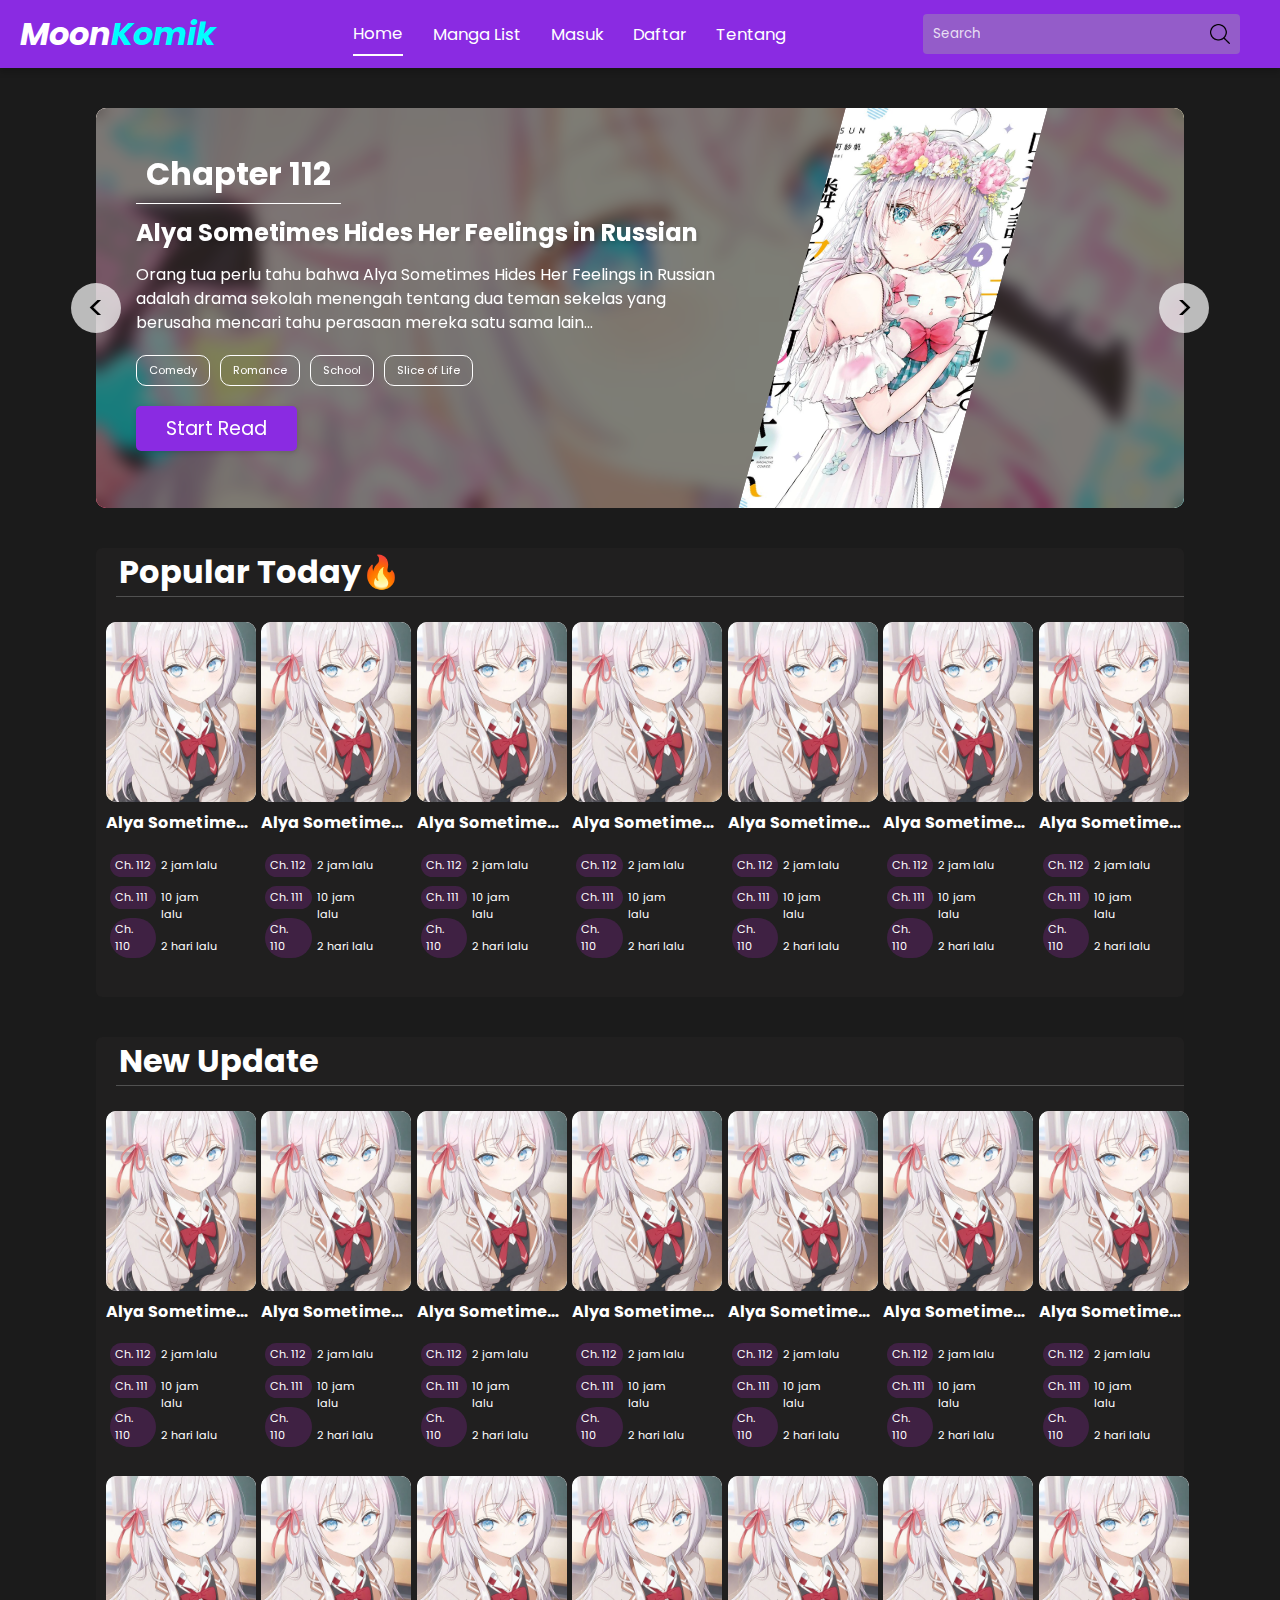
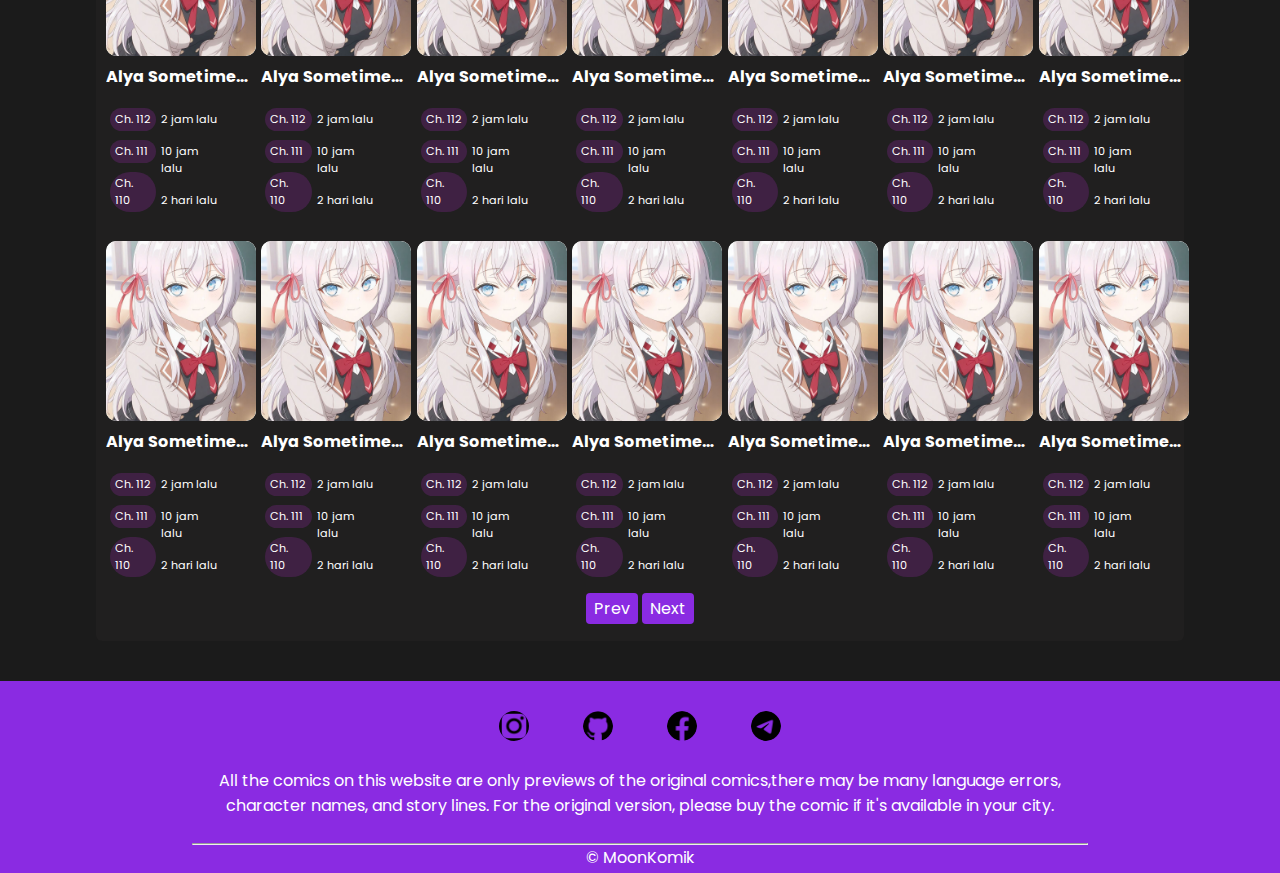
<file: Home/index.html>
<!DOCTYPE html>
<html lang="en">
<head>
    <meta charset="UTF-8">
    <meta name="viewport" content="width=device-width, initial-scale=1.0">
    <title>MoonKomik</title>
    <link rel="stylesheet" href="style.css">
    <link rel="preconnect" href="https://fonts.googleapis.com">
    <link rel="preconnect" href="https://fonts.gstatic.com" crossorigin>
    <link href="https://fonts.googleapis.com/css2?family=Permanent+Marker&family=Poetsen+One&family=Poppins:ital,wght@0,100;0,200;0,300;0,400;0,500;0,600;0,700;0,800;0,900;1,100;1,200;1,300;1,400;1,500;1,600;1,700;1,800;1,900&display=swap" rel="stylesheet">
</head>
<body>
    <header>
        <a href="#"><i><h1 class="judul">Moon<span>Komik</span></h1></i></a>
        <div class="nav">
            <a href="#" class="home"><p>Home</p></a>
            <a href="/Manga-List/manga-list.html"><p>Manga List</p></a>
            <a href="/Login/login.html"><p>Masuk</p></a>
            <a href="/Register/register.html"><p>Daftar</p></a>
            <a href="/Tentang/tentang.html"><p>Tentang</p></a>
        </div>
        <div class="cari">
            <input type="text" placeholder="Search">
            <a href="#"><img src="../assets/search.png" alt="Search"></a>
        </div>
    </header>

    <div class="slider">
        <button id="prev-btn" class="btn-slide"><</button>

        <div class="slider-items">

            <!-- I T E M S -->
            <div class="update-container" style="background-image: url('../assets/bg3.jpeg');">
                <div class="filter">
            <div class="left-up">
                <p class="chapter">Chapter 112</p>
                <h1>Alya Sometimes Hides Her Feelings in Russian</h1>
                <div class="keterangan">
                    <p>Orang tua perlu tahu bahwa Alya Sometimes Hides Her Feelings in Russian adalah drama sekolah menengah tentang dua teman sekelas yang berusaha mencari tahu perasaan mereka satu sama lain...</p>
                </div>
                <div class="genres">
                    <p>Comedy</p>
                    <p>Romance</p>
                    <p>School</p>
                    <p>Slice of Life</p>
                </div>
                <div class="reading-now">
                    <a href="#">Start Read</a>
                </div>
            </div>
            <div class="right-up">
                <img src="../assets/alya-cover.jpeg" alt="Alya Cover" class="cov1">
                <img src="../assets/alya-cover3.jpeg" alt="Alya Cover" class="cov2">
            </div>
        </div>
    </div>
    <!-- E N D   I T E M S -->


            <!-- I T E M S -->
            <div class="update-container" style="background-image: url('../assets/bg3.jpeg');">
                <div class="filter">
            <div class="left-up">
                <p class="chapter">Chapter 112</p>
                <h1>Alya Sometimes Hides Her Feelings in Russian</h1>
                <div class="keterangan">
                    <p>Orang tua perlu tahu bahwa Alya Sometimes Hides Her Feelings in Russian adalah drama sekolah menengah tentang dua teman sekelas yang berusaha mencari tahu perasaan mereka satu sama lain...</p>
                </div>
                <div class="genres">
                    <p>Comedy</p>
                    <p>Romance</p>
                    <p>School</p>
                    <p>Slice of Life</p>
                </div>
                <div class="reading-now">
                    <a href="#">Start Read</a>
                </div>
            </div>
            <div class="right-up">
                <img src="../assets/alya-cover.jpeg" alt="Alya Cover" class="cov1">
                <img src="../assets/alya-cover3.jpeg" alt="Alya Cover" class="cov2">
            </div>
        </div>
    </div>
    <!-- E N D   I T E M S -->


            <!-- I T E M S -->
            <div class="update-container" style="background-image: url('../assets/bg3.jpeg');">
                <div class="filter">
            <div class="left-up">
                <p class="chapter">Chapter 112</p>
                <h1>Alya Sometimes Hides Her Feelings in Russian</h1>
                <div class="keterangan">
                    <p>Orang tua perlu tahu bahwa Alya Sometimes Hides Her Feelings in Russian adalah drama sekolah menengah tentang dua teman sekelas yang berusaha mencari tahu perasaan mereka satu sama lain...</p>
                </div>
                <div class="genres">
                    <p>Comedy</p>
                    <p>Romance</p>
                    <p>School</p>
                    <p>Slice of Life</p>
                </div>
                <div class="reading-now">
                    <a href="#">Start Read</a>
                </div>
            </div>
            <div class="right-up">
                <img src="../assets/alya-cover.jpeg" alt="Alya Cover" class="cov1">
                <img src="../assets/alya-cover3.jpeg" alt="Alya Cover" class="cov2">
            </div>
        </div>
    </div>
    <!-- E N D   I T E M S -->
</div>

    <button id="next-btn" class="btn-slide">></button>
</div>






        <!-- M A I N   I T E M S -->

<div class="container-popular">
    <div class="header-popular">
        <h1>Popular Today🔥</h1>
    </div>
    <div class="items-popular">

        <!-- C A R D -->
        <div class="card">
            <div class="logo-komik">
                <img src="../assets/alya-cover2.jpeg" alt="Sampul Komik One Piece">
            </div>
            <div class="deskripsi-komik">
                <h3>Alya Sometimes Hides her Feelings in Russian</h3>
                <div class="chap">
                    <ul class="chapter-list">
                        <li><a href="#">Ch. 112</a></li>
                        <li><a href="#">Ch. 111</a></li>
                        <li><a href="#">Ch. 110</a></li>
                    </ul>
                    <ul class="release-time">
                        <li>2 jam lalu</li>
                        <li>10 jam lalu</li>
                        <li>2 hari lalu</li>
                    </ul>
                </div>
            </div>
        </div>
        <!-- E N D   C A R D  -->
         

        <!-- C A R D -->
        <div class="card">
            <div class="logo-komik">
                <img src="../assets/alya-cover2.jpeg" alt="Sampul Komik One Piece">
            </div>
            <div class="deskripsi-komik">
                <h3>Alya Sometimes Hides her Feelings in Russian</h3>
                <div class="chap">
                    <ul class="chapter-list">
                        <li><a href="#">Ch. 112</a></li>
                        <li><a href="#">Ch. 111</a></li>
                        <li><a href="#">Ch. 110</a></li>
                    </ul>
                    <ul class="release-time">
                        <li>2 jam lalu</li>
                        <li>10 jam lalu</li>
                        <li>2 hari lalu</li>
                    </ul>
                </div>
            </div>
        </div>
        <!-- E N D   C A R D  -->
         

        <!-- C A R D -->
        <div class="card">
            <div class="logo-komik">
                <img src="../assets/alya-cover2.jpeg" alt="Sampul Komik One Piece">
            </div>
            <div class="deskripsi-komik">
                <h3>Alya Sometimes Hides her Feelings in Russian</h3>
                <div class="chap">
                    <ul class="chapter-list">
                        <li><a href="#">Ch. 112</a></li>
                        <li><a href="#">Ch. 111</a></li>
                        <li><a href="#">Ch. 110</a></li>
                    </ul>
                    <ul class="release-time">
                        <li>2 jam lalu</li>
                        <li>10 jam lalu</li>
                        <li>2 hari lalu</li>
                    </ul>
                </div>
            </div>
        </div>
        <!-- E N D   C A R D  -->
         

        <!-- C A R D -->
        <div class="card">
            <div class="logo-komik">
                <img src="../assets/alya-cover2.jpeg" alt="Sampul Komik One Piece">
            </div>
            <div class="deskripsi-komik">
                <h3>Alya Sometimes Hides her Feelings in Russian</h3>
                <div class="chap">
                    <ul class="chapter-list">
                        <li><a href="#">Ch. 112</a></li>
                        <li><a href="#">Ch. 111</a></li>
                        <li><a href="#">Ch. 110</a></li>
                    </ul>
                    <ul class="release-time">
                        <li>2 jam lalu</li>
                        <li>10 jam lalu</li>
                        <li>2 hari lalu</li>
                    </ul>
                </div>
            </div>
        </div>
        <!-- E N D   C A R D  -->
         

        <!-- C A R D -->
        <div class="card">
            <div class="logo-komik">
                <img src="../assets/alya-cover2.jpeg" alt="Sampul Komik One Piece">
            </div>
            <div class="deskripsi-komik">
                <h3>Alya Sometimes Hides her Feelings in Russian</h3>
                <div class="chap">
                    <ul class="chapter-list">
                        <li><a href="#">Ch. 112</a></li>
                        <li><a href="#">Ch. 111</a></li>
                        <li><a href="#">Ch. 110</a></li>
                    </ul>
                    <ul class="release-time">
                        <li>2 jam lalu</li>
                        <li>10 jam lalu</li>
                        <li>2 hari lalu</li>
                    </ul>
                </div>
            </div>
        </div>
        <!-- E N D   C A R D  -->
         

        <!-- C A R D -->
        <div class="card">
            <div class="logo-komik">
                <img src="../assets/alya-cover2.jpeg" alt="Sampul Komik One Piece">
            </div>
            <div class="deskripsi-komik">
                <h3>Alya Sometimes Hides her Feelings in Russian</h3>
                <div class="chap">
                    <ul class="chapter-list">
                        <li><a href="#">Ch. 112</a></li>
                        <li><a href="#">Ch. 111</a></li>
                        <li><a href="#">Ch. 110</a></li>
                    </ul>
                    <ul class="release-time">
                        <li>2 jam lalu</li>
                        <li>10 jam lalu</li>
                        <li>2 hari lalu</li>
                    </ul>
                </div>
            </div>
        </div>
        <!-- E N D   C A R D  -->
         

        <!-- C A R D -->
        <div class="card">
            <div class="logo-komik">
                <img src="../assets/alya-cover2.jpeg" alt="Sampul Komik One Piece">
            </div>
            <div class="deskripsi-komik">
                <h3>Alya Sometimes Hides her Feelings in Russian</h3>
                <div class="chap">
                    <ul class="chapter-list">
                        <li><a href="#">Ch. 112</a></li>
                        <li><a href="#">Ch. 111</a></li>
                        <li><a href="#">Ch. 110</a></li>
                    </ul>
                    <ul class="release-time">
                        <li>2 jam lalu</li>
                        <li>10 jam lalu</li>
                        <li>2 hari lalu</li>
                    </ul>
                </div>
            </div>
        </div>
        <!-- E N D   C A R D  -->
         
   </div>
</div>



        <!-- M A I N   I T E M S  -->
<div class="container-popular">
    <div class="header-popular">
        <h1>New Update</h1>
    </div>
    <div class="items-popular">

        <!-- C A R D -->
        <div class="card">
            <div class="logo-komik">
                <img src="../assets/alya-cover2.jpeg" alt="Sampul Komik One Piece">
            </div>
            <div class="deskripsi-komik">
                <h3>Alya Sometimes Hides her Feelings in Russian</h3>
                <div class="chap">
                    <ul class="chapter-list">
                        <li><a href="#">Ch. 112</a></li>
                        <li><a href="#">Ch. 111</a></li>
                        <li><a href="#">Ch. 110</a></li>
                    </ul>
                    <ul class="release-time">
                        <li>2 jam lalu</li>
                        <li>10 jam lalu</li>
                        <li>2 hari lalu</li>
                    </ul>
                </div>
            </div>
        </div>
        <!-- E N D   C A R D  -->
         

        <!-- C A R D -->
        <div class="card">
            <div class="logo-komik">
                <img src="../assets/alya-cover2.jpeg" alt="Sampul Komik One Piece">
            </div>
            <div class="deskripsi-komik">
                <h3>Alya Sometimes Hides her Feelings in Russian</h3>
                <div class="chap">
                    <ul class="chapter-list">
                        <li><a href="#">Ch. 112</a></li>
                        <li><a href="#">Ch. 111</a></li>
                        <li><a href="#">Ch. 110</a></li>
                    </ul>
                    <ul class="release-time">
                        <li>2 jam lalu</li>
                        <li>10 jam lalu</li>
                        <li>2 hari lalu</li>
                    </ul>
                </div>
            </div>
        </div>
        <!-- E N D   C A R D  -->
         

        <!-- C A R D -->
        <div class="card">
            <div class="logo-komik">
                <img src="../assets/alya-cover2.jpeg" alt="Sampul Komik One Piece">
            </div>
            <div class="deskripsi-komik">
                <h3>Alya Sometimes Hides her Feelings in Russian</h3>
                <div class="chap">
                    <ul class="chapter-list">
                        <li><a href="#">Ch. 112</a></li>
                        <li><a href="#">Ch. 111</a></li>
                        <li><a href="#">Ch. 110</a></li>
                    </ul>
                    <ul class="release-time">
                        <li>2 jam lalu</li>
                        <li>10 jam lalu</li>
                        <li>2 hari lalu</li>
                    </ul>
                </div>
            </div>
        </div>
        <!-- E N D   C A R D  -->
         

        <!-- C A R D -->
        <div class="card">
            <div class="logo-komik">
                <img src="../assets/alya-cover2.jpeg" alt="Sampul Komik One Piece">
            </div>
            <div class="deskripsi-komik">
                <h3>Alya Sometimes Hides her Feelings in Russian</h3>
                <div class="chap">
                    <ul class="chapter-list">
                        <li><a href="#">Ch. 112</a></li>
                        <li><a href="#">Ch. 111</a></li>
                        <li><a href="#">Ch. 110</a></li>
                    </ul>
                    <ul class="release-time">
                        <li>2 jam lalu</li>
                        <li>10 jam lalu</li>
                        <li>2 hari lalu</li>
                    </ul>
                </div>
            </div>
        </div>
        <!-- E N D   C A R D  -->
         

        <!-- C A R D -->
        <div class="card">
            <div class="logo-komik">
                <img src="../assets/alya-cover2.jpeg" alt="Sampul Komik One Piece">
            </div>
            <div class="deskripsi-komik">
                <h3>Alya Sometimes Hides her Feelings in Russian</h3>
                <div class="chap">
                    <ul class="chapter-list">
                        <li><a href="#">Ch. 112</a></li>
                        <li><a href="#">Ch. 111</a></li>
                        <li><a href="#">Ch. 110</a></li>
                    </ul>
                    <ul class="release-time">
                        <li>2 jam lalu</li>
                        <li>10 jam lalu</li>
                        <li>2 hari lalu</li>
                    </ul>
                </div>
            </div>
        </div>
        <!-- E N D   C A R D  -->
         

        <!-- C A R D -->
        <div class="card">
            <div class="logo-komik">
                <img src="../assets/alya-cover2.jpeg" alt="Sampul Komik One Piece">
            </div>
            <div class="deskripsi-komik">
                <h3>Alya Sometimes Hides her Feelings in Russian</h3>
                <div class="chap">
                    <ul class="chapter-list">
                        <li><a href="#">Ch. 112</a></li>
                        <li><a href="#">Ch. 111</a></li>
                        <li><a href="#">Ch. 110</a></li>
                    </ul>
                    <ul class="release-time">
                        <li>2 jam lalu</li>
                        <li>10 jam lalu</li>
                        <li>2 hari lalu</li>
                    </ul>
                </div>
            </div>
        </div>
        <!-- E N D   C A R D  -->
         

        <!-- C A R D -->
        <div class="card">
            <div class="logo-komik">
                <img src="../assets/alya-cover2.jpeg" alt="Sampul Komik One Piece">
            </div>
            <div class="deskripsi-komik">
                <h3>Alya Sometimes Hides her Feelings in Russian</h3>
                <div class="chap">
                    <ul class="chapter-list">
                        <li><a href="#">Ch. 112</a></li>
                        <li><a href="#">Ch. 111</a></li>
                        <li><a href="#">Ch. 110</a></li>
                    </ul>
                    <ul class="release-time">
                        <li>2 jam lalu</li>
                        <li>10 jam lalu</li>
                        <li>2 hari lalu</li>
                    </ul>
                </div>
            </div>
        </div>
        <!-- E N D   C A R D  -->
         

        <!-- C A R D -->
        <div class="card">
            <div class="logo-komik">
                <img src="../assets/alya-cover2.jpeg" alt="Sampul Komik One Piece">
            </div>
            <div class="deskripsi-komik">
                <h3>Alya Sometimes Hides her Feelings in Russian</h3>
                <div class="chap">
                    <ul class="chapter-list">
                        <li><a href="#">Ch. 112</a></li>
                        <li><a href="#">Ch. 111</a></li>
                        <li><a href="#">Ch. 110</a></li>
                    </ul>
                    <ul class="release-time">
                        <li>2 jam lalu</li>
                        <li>10 jam lalu</li>
                        <li>2 hari lalu</li>
                    </ul>
                </div>
            </div>
        </div>
        <!-- E N D   C A R D  -->
         

        <!-- C A R D -->
        <div class="card">
            <div class="logo-komik">
                <img src="../assets/alya-cover2.jpeg" alt="Sampul Komik One Piece">
            </div>
            <div class="deskripsi-komik">
                <h3>Alya Sometimes Hides her Feelings in Russian</h3>
                <div class="chap">
                    <ul class="chapter-list">
                        <li><a href="#">Ch. 112</a></li>
                        <li><a href="#">Ch. 111</a></li>
                        <li><a href="#">Ch. 110</a></li>
                    </ul>
                    <ul class="release-time">
                        <li>2 jam lalu</li>
                        <li>10 jam lalu</li>
                        <li>2 hari lalu</li>
                    </ul>
                </div>
            </div>
        </div>
        <!-- E N D   C A R D  -->
         

        <!-- C A R D -->
        <div class="card">
            <div class="logo-komik">
                <img src="../assets/alya-cover2.jpeg" alt="Sampul Komik One Piece">
            </div>
            <div class="deskripsi-komik">
                <h3>Alya Sometimes Hides her Feelings in Russian</h3>
                <div class="chap">
                    <ul class="chapter-list">
                        <li><a href="#">Ch. 112</a></li>
                        <li><a href="#">Ch. 111</a></li>
                        <li><a href="#">Ch. 110</a></li>
                    </ul>
                    <ul class="release-time">
                        <li>2 jam lalu</li>
                        <li>10 jam lalu</li>
                        <li>2 hari lalu</li>
                    </ul>
                </div>
            </div>
        </div>
        <!-- E N D   C A R D  -->
         

        <!-- C A R D -->
        <div class="card">
            <div class="logo-komik">
                <img src="../assets/alya-cover2.jpeg" alt="Sampul Komik One Piece">
            </div>
            <div class="deskripsi-komik">
                <h3>Alya Sometimes Hides her Feelings in Russian</h3>
                <div class="chap">
                    <ul class="chapter-list">
                        <li><a href="#">Ch. 112</a></li>
                        <li><a href="#">Ch. 111</a></li>
                        <li><a href="#">Ch. 110</a></li>
                    </ul>
                    <ul class="release-time">
                        <li>2 jam lalu</li>
                        <li>10 jam lalu</li>
                        <li>2 hari lalu</li>
                    </ul>
                </div>
            </div>
        </div>
        <!-- E N D   C A R D  -->
         

        <!-- C A R D -->
        <div class="card">
            <div class="logo-komik">
                <img src="../assets/alya-cover2.jpeg" alt="Sampul Komik One Piece">
            </div>
            <div class="deskripsi-komik">
                <h3>Alya Sometimes Hides her Feelings in Russian</h3>
                <div class="chap">
                    <ul class="chapter-list">
                        <li><a href="#">Ch. 112</a></li>
                        <li><a href="#">Ch. 111</a></li>
                        <li><a href="#">Ch. 110</a></li>
                    </ul>
                    <ul class="release-time">
                        <li>2 jam lalu</li>
                        <li>10 jam lalu</li>
                        <li>2 hari lalu</li>
                    </ul>
                </div>
            </div>
        </div>
        <!-- E N D   C A R D  -->
         

        <!-- C A R D -->
        <div class="card">
            <div class="logo-komik">
                <img src="../assets/alya-cover2.jpeg" alt="Sampul Komik One Piece">
            </div>
            <div class="deskripsi-komik">
                <h3>Alya Sometimes Hides her Feelings in Russian</h3>
                <div class="chap">
                    <ul class="chapter-list">
                        <li><a href="#">Ch. 112</a></li>
                        <li><a href="#">Ch. 111</a></li>
                        <li><a href="#">Ch. 110</a></li>
                    </ul>
                    <ul class="release-time">
                        <li>2 jam lalu</li>
                        <li>10 jam lalu</li>
                        <li>2 hari lalu</li>
                    </ul>
                </div>
            </div>
        </div>
        <!-- E N D   C A R D  -->
         

        <!-- C A R D -->
        <div class="card">
            <div class="logo-komik">
                <img src="../assets/alya-cover2.jpeg" alt="Sampul Komik One Piece">
            </div>
            <div class="deskripsi-komik">
                <h3>Alya Sometimes Hides her Feelings in Russian</h3>
                <div class="chap">
                    <ul class="chapter-list">
                        <li><a href="#">Ch. 112</a></li>
                        <li><a href="#">Ch. 111</a></li>
                        <li><a href="#">Ch. 110</a></li>
                    </ul>
                    <ul class="release-time">
                        <li>2 jam lalu</li>
                        <li>10 jam lalu</li>
                        <li>2 hari lalu</li>
                    </ul>
                </div>
            </div>
        </div>
        <!-- E N D   C A R D  -->
         

        <!-- C A R D -->
        <div class="card">
            <div class="logo-komik">
                <img src="../assets/alya-cover2.jpeg" alt="Sampul Komik One Piece">
            </div>
            <div class="deskripsi-komik">
                <h3>Alya Sometimes Hides her Feelings in Russian</h3>
                <div class="chap">
                    <ul class="chapter-list">
                        <li><a href="#">Ch. 112</a></li>
                        <li><a href="#">Ch. 111</a></li>
                        <li><a href="#">Ch. 110</a></li>
                    </ul>
                    <ul class="release-time">
                        <li>2 jam lalu</li>
                        <li>10 jam lalu</li>
                        <li>2 hari lalu</li>
                    </ul>
                </div>
            </div>
        </div>
        <!-- E N D   C A R D  -->
         

        <!-- C A R D -->
        <div class="card">
            <div class="logo-komik">
                <img src="../assets/alya-cover2.jpeg" alt="Sampul Komik One Piece">
            </div>
            <div class="deskripsi-komik">
                <h3>Alya Sometimes Hides her Feelings in Russian</h3>
                <div class="chap">
                    <ul class="chapter-list">
                        <li><a href="#">Ch. 112</a></li>
                        <li><a href="#">Ch. 111</a></li>
                        <li><a href="#">Ch. 110</a></li>
                    </ul>
                    <ul class="release-time">
                        <li>2 jam lalu</li>
                        <li>10 jam lalu</li>
                        <li>2 hari lalu</li>
                    </ul>
                </div>
            </div>
        </div>
        <!-- E N D   C A R D  -->
         

        <!-- C A R D -->
        <div class="card">
            <div class="logo-komik">
                <img src="../assets/alya-cover2.jpeg" alt="Sampul Komik One Piece">
            </div>
            <div class="deskripsi-komik">
                <h3>Alya Sometimes Hides her Feelings in Russian</h3>
                <div class="chap">
                    <ul class="chapter-list">
                        <li><a href="#">Ch. 112</a></li>
                        <li><a href="#">Ch. 111</a></li>
                        <li><a href="#">Ch. 110</a></li>
                    </ul>
                    <ul class="release-time">
                        <li>2 jam lalu</li>
                        <li>10 jam lalu</li>
                        <li>2 hari lalu</li>
                    </ul>
                </div>
            </div>
        </div>
        <!-- E N D   C A R D  -->
         

        <!-- C A R D -->
        <div class="card">
            <div class="logo-komik">
                <img src="../assets/alya-cover2.jpeg" alt="Sampul Komik One Piece">
            </div>
            <div class="deskripsi-komik">
                <h3>Alya Sometimes Hides her Feelings in Russian</h3>
                <div class="chap">
                    <ul class="chapter-list">
                        <li><a href="#">Ch. 112</a></li>
                        <li><a href="#">Ch. 111</a></li>
                        <li><a href="#">Ch. 110</a></li>
                    </ul>
                    <ul class="release-time">
                        <li>2 jam lalu</li>
                        <li>10 jam lalu</li>
                        <li>2 hari lalu</li>
                    </ul>
                </div>
            </div>
        </div>
        <!-- E N D   C A R D  -->
         

        <!-- C A R D -->
        <div class="card">
            <div class="logo-komik">
                <img src="../assets/alya-cover2.jpeg" alt="Sampul Komik One Piece">
            </div>
            <div class="deskripsi-komik">
                <h3>Alya Sometimes Hides her Feelings in Russian</h3>
                <div class="chap">
                    <ul class="chapter-list">
                        <li><a href="#">Ch. 112</a></li>
                        <li><a href="#">Ch. 111</a></li>
                        <li><a href="#">Ch. 110</a></li>
                    </ul>
                    <ul class="release-time">
                        <li>2 jam lalu</li>
                        <li>10 jam lalu</li>
                        <li>2 hari lalu</li>
                    </ul>
                </div>
            </div>
        </div>
        <!-- E N D   C A R D  -->
         

        <!-- C A R D -->
        <div class="card">
            <div class="logo-komik">
                <img src="../assets/alya-cover2.jpeg" alt="Sampul Komik One Piece">
            </div>
            <div class="deskripsi-komik">
                <h3>Alya Sometimes Hides her Feelings in Russian</h3>
                <div class="chap">
                    <ul class="chapter-list">
                        <li><a href="#">Ch. 112</a></li>
                        <li><a href="#">Ch. 111</a></li>
                        <li><a href="#">Ch. 110</a></li>
                    </ul>
                    <ul class="release-time">
                        <li>2 jam lalu</li>
                        <li>10 jam lalu</li>
                        <li>2 hari lalu</li>
                    </ul>
                </div>
            </div>
        </div>
        <!-- E N D   C A R D  -->
         

        <!-- C A R D -->
        <div class="card">
            <div class="logo-komik">
                <img src="../assets/alya-cover2.jpeg" alt="Sampul Komik One Piece">
            </div>
            <div class="deskripsi-komik">
                <h3>Alya Sometimes Hides her Feelings in Russian</h3>
                <div class="chap">
                    <ul class="chapter-list">
                        <li><a href="#">Ch. 112</a></li>
                        <li><a href="#">Ch. 111</a></li>
                        <li><a href="#">Ch. 110</a></li>
                    </ul>
                    <ul class="release-time">
                        <li>2 jam lalu</li>
                        <li>10 jam lalu</li>
                        <li>2 hari lalu</li>
                    </ul>
                </div>
            </div>
        </div>
        <!-- E N D   C A R D  -->
    </div>
<div class="next-new-btn">
    <a href="#" id="new-prev" class="new-next">Prev</a>
    <a href="#" id="new-next" class="new-next">Next</a>
</div>
</div>



<footer>
    <div class="medsos">
        <a href="https://instagram.com/yudis.ashura" target="_blank"><span><img src="../icon/instagram.png" alt=""></span></a>
    </div>
    <div class="medsos">
        <a href="https://github.com/yuuashura" target="_blank"><span><img src="../icon/github.png" alt=""></span></a>
    </div>
    <div class="medsos">
        <a href="https://facebook.com/4sa.cyber" target="_blank"><span><img src="../icon/facebook.png" alt=""></span></a>
    </div>
    <div class="medsos">
        <a href="https://telegram.com/#" target="_blank"><span><img src="../icon/telegram.png" alt=""></span></a>
    </div>

    <div class="text-footer">
        <p>
            All the comics on this website are only previews of the original comics,there may be many language errors, character names, and story lines. For the original version, please buy the comic if it's available in your city.</p>
            <br><hr>
            <p>&copy; MoonKomik</p>
        </div>

</footer>
</body>
<script>
const nextButton = document.getElementById('next-btn');
const prevButton = document.getElementById('prev-btn');
const sliderItems = document.querySelector('.slider-items');

    nextButton.addEventListener('click', () => {
        const scrollDistance = sliderItems.clientWidth;
        sliderItems.scrollLeft += scrollDistance;
    });

    prevButton.addEventListener('click', () => {
        const scrollDistance = sliderItems.clientWidth;
        sliderItems.scrollLeft -= scrollDistance;
    });

 
</script>

</html>
</file>
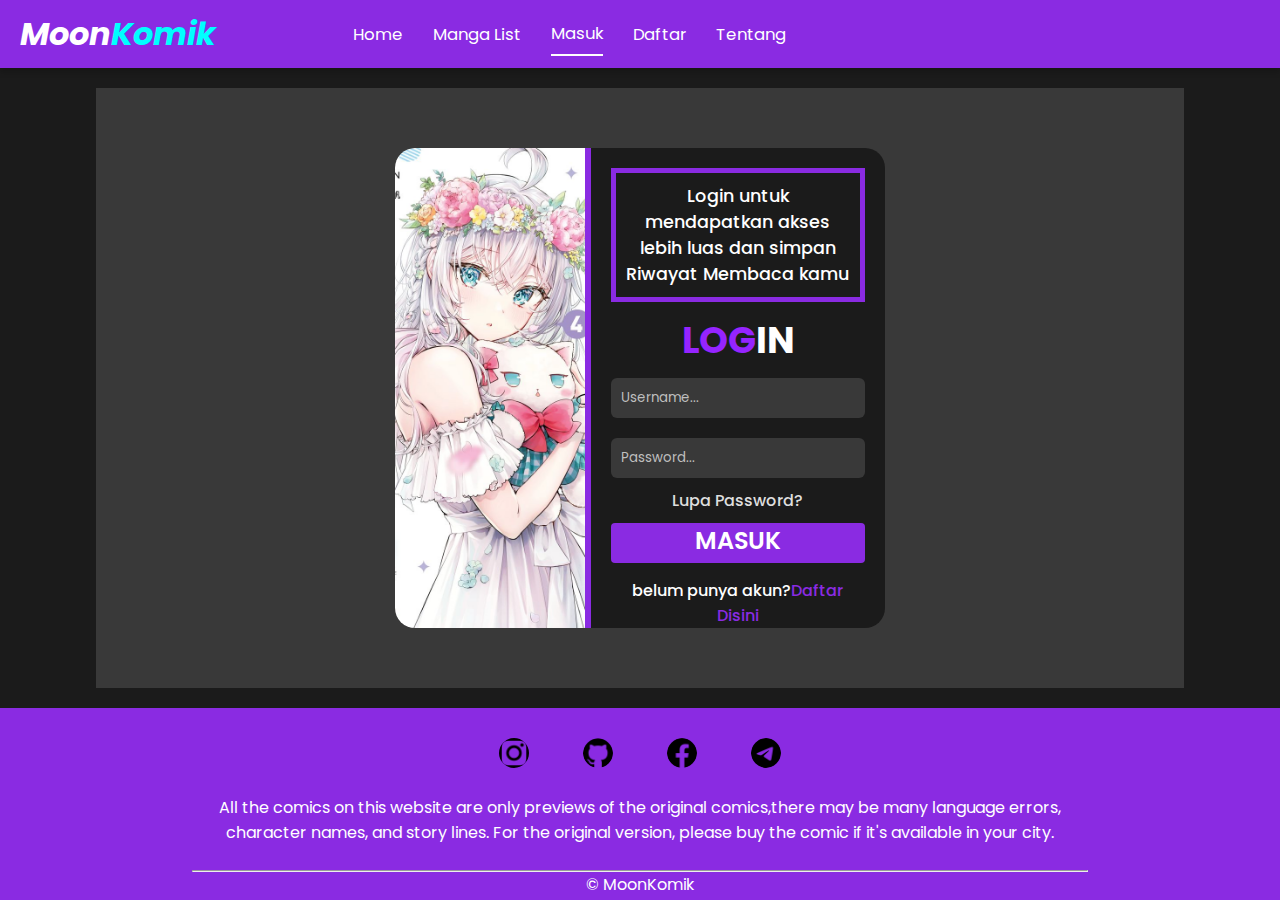
<file: Login/login.html>
<!DOCTYPE html>
<html lang="en">
<head>
    <meta charset="UTF-8">
    <meta name="viewport" content="width=device-width, initial-scale=1.0">
    <title>MoonKomik</title>
    <link rel="stylesheet" href="login.css">
    <link rel="preconnect" href="https://fonts.googleapis.com">
    <link rel="preconnect" href="https://fonts.gstatic.com" crossorigin>
    <link href="https://fonts.googleapis.com/css2?family=Permanent+Marker&family=Poetsen+One&family=Poppins:ital,wght@0,100;0,200;0,300;0,400;0,500;0,600;0,700;0,800;0,900;1,100;1,200;1,300;1,400;1,500;1,600;1,700;1,800;1,900&display=swap" rel="stylesheet">
</head>
<body>
    <header>
        <a href="#"><i><h1 class="judul">Moon<span>Komik</span></h1></i></a>
        <div class="nav">
            <a href="/Home/index.html"><p>Home</p></a>
            <a href="/Manga-List/manga-list.html"><p>Manga List</p></a>
            <a href="#" class="home"><p>Masuk</p></a>
            <a href="/Register/register.html"><p>Daftar</p></a>
            <a href="/Tentang/tentang.html"><p>Tentang</p></a>
        </div>
        <div class="cari">
            <input type="text" placeholder="Search">
            <a href="#"><img src="../assets/search.png" alt="Search"></a>
        </div>
    </header>


    <!-- FORM LOGIN -->
<div class="main-log-container">
    <div class="container-login">
        <img src="/assets/alya-cover.jpeg" alt="" class="cover">

        <div class="right">
            <p class="p-top">Login untuk mendapatkan akses lebih luas dan simpan Riwayat Membaca kamu</p>
            <h1>LOG<span>IN</span></h1>
            <form action="#.js" method="get">
                <input type="text" name="username" id="usr" placeholder="Username..." required><br>
                <input type="password" name="password" id="usr" placeholder="Password..." required><br>
                <a href="#" class="forget">Lupa Password?</a><br>
                <button type="submit" class="submit">MASUK</a><br>
            </form>
            <p class="p-bot">belum punya akun?<a href="/Register/register.html`" class="reg">Daftar Disini</a></p>
            <br>
        </div>

    </div>
</div>



    <!-- FOOTER -->
    <footer>
        <div class="medsos">
            <a href="https://instagram.com/yudis.ashura" target="_blank"><span><img src="../icon/instagram.png" alt=""></span></a>
        </div>
        <div class="medsos">
            <a href="https://github.com/yuuashura" target="_blank"><span><img src="../icon/github.png" alt=""></span></a>
        </div>
        <div class="medsos">
            <a href="https://facebook.com/4sa.cyber" target="_blank"><span><img src="../icon/facebook.png" alt=""></span></a>
        </div>
        <div class="medsos">
            <a href="https://telegram.com/#" target="_blank"><span><img src="../icon/telegram.png" alt=""></span></a>
        </div>
    
        <div class="text-footer">
            <p>
                All the comics on this website are only previews of the original comics,there may be many language errors, character names, and story lines. For the original version, please buy the comic if it's available in your city.</p>
                <br><hr>
                <p>&copy; MoonKomik</p>
            </div>
    
    </footer>
    </body>
    </html>
</file>
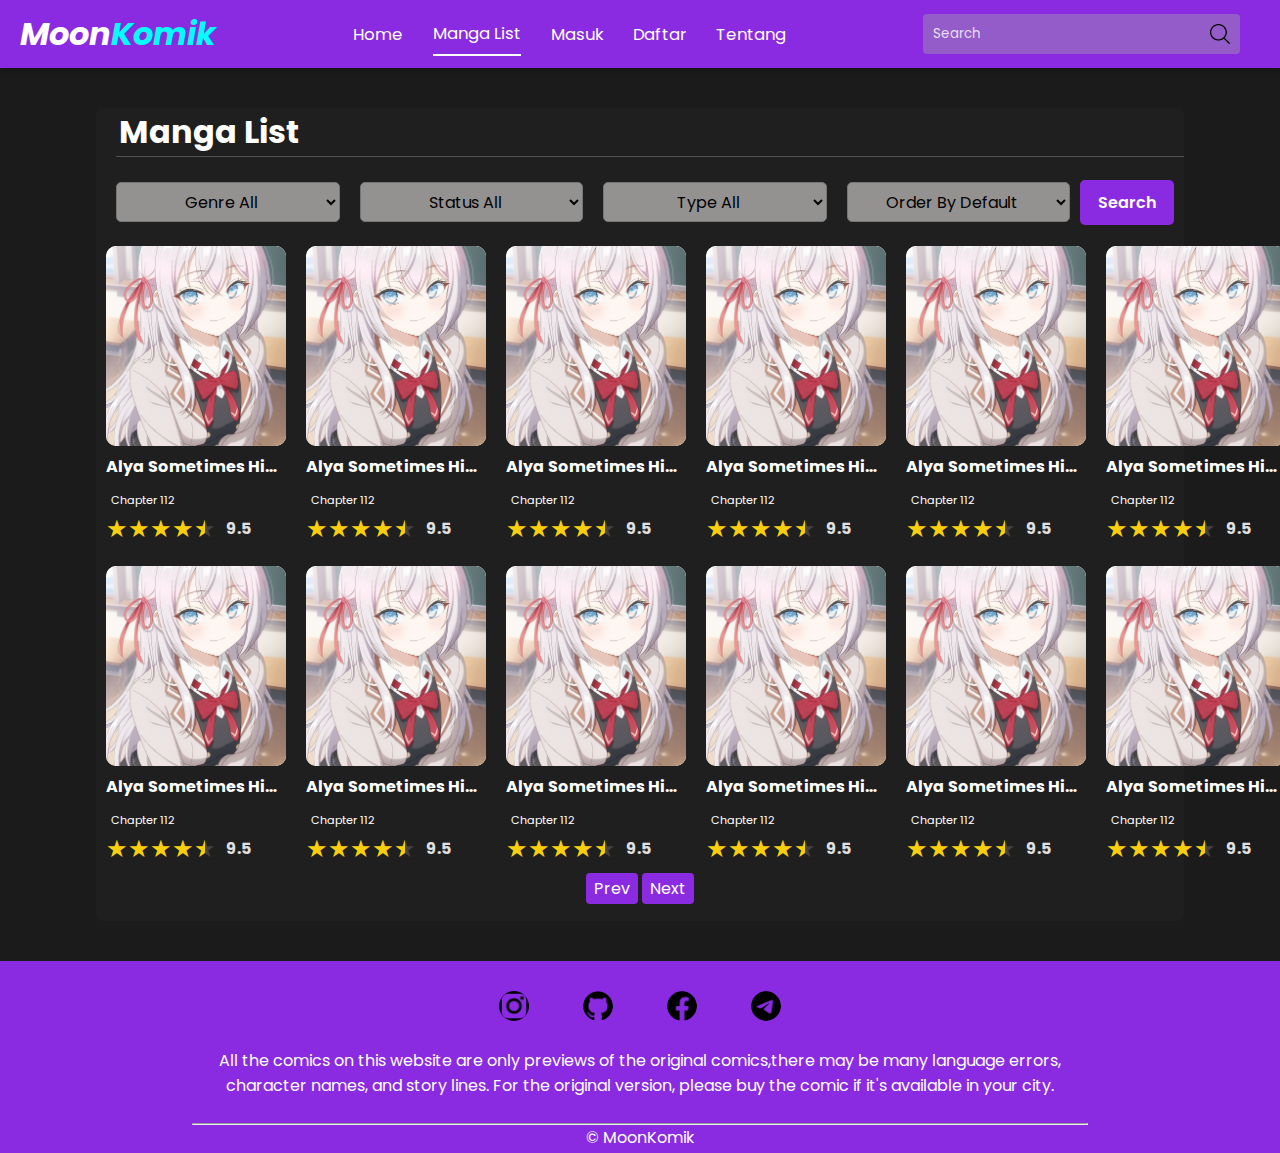
<file: Manga-List/manga-list.html>
<!DOCTYPE html>
<html lang="en">
<head>
    <meta charset="UTF-8">
    <meta name="viewport" content="width=device-width, initial-scale=1.0">
    <title>MoonKomik</title>
    <link rel="stylesheet" href="manga-list.css">
    <link rel="preconnect" href="https://fonts.googleapis.com">
    <link rel="preconnect" href="https://fonts.gstatic.com" crossorigin>
    <link href="https://fonts.googleapis.com/css2?family=Permanent+Marker&family=Poetsen+One&family=Poppins:ital,wght@0,100;0,200;0,300;0,400;0,500;0,600;0,700;0,800;0,900;1,100;1,200;1,300;1,400;1,500;1,600;1,700;1,800;1,900&display=swap" rel="stylesheet">
</head>
<body>
    <header>
        <a href="#"><i><h1 class="judul">Moon<span>Komik</span></h1></i></a>
        <div class="nav">
            <a href="/Home/index.html"><p>Home</p></a>
            <a href="#" class="home"><p>Manga List</p></a>
            <a href="/Login/login.html"><p>Masuk</p></a>
            <a href="/Register/register.html"><p>Daftar</p></a>
            <a href="/Tentang/tentang.html"><p>Tentang</p></a>
        </div>
        <div class="cari">
            <input type="text" placeholder="Search">
            <a href="#"><img src="../assets/search.png" alt="Search"></a>
        </div>
    </header>

            <!-- M A I N   I T E M S -->

<div class="container-popular">
    <div class="header-popular">
        <h1>Manga List</h1>
    </div>

    <div class="search-items">
        <select name="Genres" id="">
            <option value="1">Genre All</option>
            <option value="1">Action</option>
            <option value="1">Adventure</option>
            <option value="1">Comedi</option>
            <option value="1">Drama</option>
            <option value="1">Romance</option>
            <option value="1">Slice Of Life</option>
            <option value="1">School</option>
            <option value="1">Thriller</option>
            <option value="1">Horror</option>
        </select>

        <select name="Status" id="">
            <option value="1">Status All</option>
            <option value="1">Completed</option>
            <option value="1">On Going</option>
        </select>

        <select name="type" id="">
            <option value="1">Type All</option>
            <option value="1">Manhwa</option>
            <option value="1">Manhua</option>
            <option value="1">Manga</option>
            <option value="1">Comic</option>
            <option value="1">Novel</option>
            <option value="1">Dhoujin</option>
        </select>

        <select name="Order" id="">
            <option value="1">Order By Default</option>
            <option value="1">Default</option>
            <option value="1">A - Z</option>
            <option value="1">Z - A</option>
            <option value="1">Updated</option>
            <option value="1">Added</option>
            <option value="1">Popular</option>
        </select>

        <a href="" class="cari-komik">Search</a>

    </div>


    <div class="items-popular">

        <!-- C A R D -->
        <div class="card">
            <div class="logo-komik">
                <img src="../assets/alya-cover2.jpeg" alt="Sampul Komik One Piece">
            </div>
            <div class="deskripsi-komik">
                <h3>Alya Sometimes Hides her Feelings in Russian</h3>
                <div class="chap">
                    <ul class="chapter-list">
                        <li><a href="#">Chapter 112</a></li>
                    </ul>
                </div>
                <div class="rating">
                    <div class="stars-outer">
                        <div class="stars-inner" style="width: 90%;"></div>
                    </div>
                    <span class="rating-number">9.5</span>
                </div>
            </div>
        </div>
        <!-- E N D   C A R D  -->
        <!-- C A R D -->
        <div class="card">
            <div class="logo-komik">
                <img src="../assets/alya-cover2.jpeg" alt="Sampul Komik One Piece">
            </div>
            <div class="deskripsi-komik">
                <h3>Alya Sometimes Hides her Feelings in Russian</h3>
                <div class="chap">
                    <ul class="chapter-list">
                        <li><a href="#">Chapter 112</a></li>
                    </ul>
                </div>
                <div class="rating">
                    <div class="stars-outer">
                        <div class="stars-inner" style="width: 90%;"></div>
                    </div>
                    <span class="rating-number">9.5</span>
                </div>
            </div>
        </div>
        <!-- E N D   C A R D  -->
        <!-- C A R D -->
        <div class="card">
            <div class="logo-komik">
                <img src="../assets/alya-cover2.jpeg" alt="Sampul Komik One Piece">
            </div>
            <div class="deskripsi-komik">
                <h3>Alya Sometimes Hides her Feelings in Russian</h3>
                <div class="chap">
                    <ul class="chapter-list">
                        <li><a href="#">Chapter 112</a></li>
                    </ul>
                </div>
                <div class="rating">
                    <div class="stars-outer">
                        <div class="stars-inner" style="width: 90%;"></div>
                    </div>
                    <span class="rating-number">9.5</span>
                </div>
            </div>
        </div>
        <!-- E N D   C A R D  -->
        <!-- C A R D -->
        <div class="card">
            <div class="logo-komik">
                <img src="../assets/alya-cover2.jpeg" alt="Sampul Komik One Piece">
            </div>
            <div class="deskripsi-komik">
                <h3>Alya Sometimes Hides her Feelings in Russian</h3>
                <div class="chap">
                    <ul class="chapter-list">
                        <li><a href="#">Chapter 112</a></li>
                    </ul>
                </div>
                <div class="rating">
                    <div class="stars-outer">
                        <div class="stars-inner" style="width: 90%;"></div>
                    </div>
                    <span class="rating-number">9.5</span>
                </div>
            </div>
        </div>
        <!-- E N D   C A R D  -->
        <!-- C A R D -->
        <div class="card">
            <div class="logo-komik">
                <img src="../assets/alya-cover2.jpeg" alt="Sampul Komik One Piece">
            </div>
            <div class="deskripsi-komik">
                <h3>Alya Sometimes Hides her Feelings in Russian</h3>
                <div class="chap">
                    <ul class="chapter-list">
                        <li><a href="#">Chapter 112</a></li>
                    </ul>
                </div>
                <div class="rating">
                    <div class="stars-outer">
                        <div class="stars-inner" style="width: 90%;"></div>
                    </div>
                    <span class="rating-number">9.5</span>
                </div>
            </div>
        </div>
        <!-- E N D   C A R D  -->
        <!-- C A R D -->
        <div class="card">
            <div class="logo-komik">
                <img src="../assets/alya-cover2.jpeg" alt="Sampul Komik One Piece">
            </div>
            <div class="deskripsi-komik">
                <h3>Alya Sometimes Hides her Feelings in Russian</h3>
                <div class="chap">
                    <ul class="chapter-list">
                        <li><a href="#">Chapter 112</a></li>
                    </ul>
                </div>
                <div class="rating">
                    <div class="stars-outer">
                        <div class="stars-inner" style="width: 90%;"></div>
                    </div>
                    <span class="rating-number">9.5</span>
                </div>
            </div>
        </div>
        <!-- E N D   C A R D  -->
        <!-- C A R D -->
        <div class="card">
            <div class="logo-komik">
                <img src="../assets/alya-cover2.jpeg" alt="Sampul Komik One Piece">
            </div>
            <div class="deskripsi-komik">
                <h3>Alya Sometimes Hides her Feelings in Russian</h3>
                <div class="chap">
                    <ul class="chapter-list">
                        <li><a href="#">Chapter 112</a></li>
                    </ul>
                </div>
                <div class="rating">
                    <div class="stars-outer">
                        <div class="stars-inner" style="width: 90%;"></div>
                    </div>
                    <span class="rating-number">9.5</span>
                </div>
            </div>
        </div>
        <!-- E N D   C A R D  -->
        <!-- C A R D -->
        <div class="card">
            <div class="logo-komik">
                <img src="../assets/alya-cover2.jpeg" alt="Sampul Komik One Piece">
            </div>
            <div class="deskripsi-komik">
                <h3>Alya Sometimes Hides her Feelings in Russian</h3>
                <div class="chap">
                    <ul class="chapter-list">
                        <li><a href="#">Chapter 112</a></li>
                    </ul>
                </div>
                <div class="rating">
                    <div class="stars-outer">
                        <div class="stars-inner" style="width: 90%;"></div>
                    </div>
                    <span class="rating-number">9.5</span>
                </div>
            </div>
        </div>
        <!-- E N D   C A R D  -->
        <!-- C A R D -->
        <div class="card">
            <div class="logo-komik">
                <img src="../assets/alya-cover2.jpeg" alt="Sampul Komik One Piece">
            </div>
            <div class="deskripsi-komik">
                <h3>Alya Sometimes Hides her Feelings in Russian</h3>
                <div class="chap">
                    <ul class="chapter-list">
                        <li><a href="#">Chapter 112</a></li>
                    </ul>
                </div>
                <div class="rating">
                    <div class="stars-outer">
                        <div class="stars-inner" style="width: 90%;"></div>
                    </div>
                    <span class="rating-number">9.5</span>
                </div>
            </div>
        </div>
        <!-- E N D   C A R D  -->
        <!-- C A R D -->
        <div class="card">
            <div class="logo-komik">
                <img src="../assets/alya-cover2.jpeg" alt="Sampul Komik One Piece">
            </div>
            <div class="deskripsi-komik">
                <h3>Alya Sometimes Hides her Feelings in Russian</h3>
                <div class="chap">
                    <ul class="chapter-list">
                        <li><a href="#">Chapter 112</a></li>
                    </ul>
                </div>
                <div class="rating">
                    <div class="stars-outer">
                        <div class="stars-inner" style="width: 90%;"></div>
                    </div>
                    <span class="rating-number">9.5</span>
                </div>
            </div>
        </div>
        <!-- E N D   C A R D  -->
        <!-- C A R D -->
        <div class="card">
            <div class="logo-komik">
                <img src="../assets/alya-cover2.jpeg" alt="Sampul Komik One Piece">
            </div>
            <div class="deskripsi-komik">
                <h3>Alya Sometimes Hides her Feelings in Russian</h3>
                <div class="chap">
                    <ul class="chapter-list">
                        <li><a href="#">Chapter 112</a></li>
                    </ul>
                </div>
                <div class="rating">
                    <div class="stars-outer">
                        <div class="stars-inner" style="width: 90%;"></div>
                    </div>
                    <span class="rating-number">9.5</span>
                </div>
            </div>
        </div>
        <!-- E N D   C A R D  -->
        <!-- C A R D -->
        <div class="card">
            <div class="logo-komik">
                <img src="../assets/alya-cover2.jpeg" alt="Sampul Komik One Piece">
            </div>
            <div class="deskripsi-komik">
                <h3>Alya Sometimes Hides her Feelings in Russian</h3>
                <div class="chap">
                    <ul class="chapter-list">
                        <li><a href="#">Chapter 112</a></li>
                    </ul>
                </div>
                <div class="rating">
                    <div class="stars-outer">
                        <div class="stars-inner" style="width: 90%;"></div>
                    </div>
                    <span class="rating-number">9.5</span>
                </div>
            </div>
        </div>
        <!-- E N D   C A R D  -->
   </div>
   <div class="next-new-btn">
    <a href="#" id="new-prev" class="new-next">Prev</a>
    <a href="#" id="new-next" class="new-next">Next</a>
</div>

</div>


<footer>
    <div class="medsos">
        <a href="https://instagram.com/yudis.ashura" target="_blank"><span><img src="../icon/instagram.png" alt=""></span></a>
    </div>
    <div class="medsos">
        <a href="https://github.com/yuuashura" target="_blank"><span><img src="../icon/github.png" alt=""></span></a>
    </div>
    <div class="medsos">
        <a href="https://facebook.com/4sa.cyber" target="_blank"><span><img src="../icon/facebook.png" alt=""></span></a>
    </div>
    <div class="medsos">
        <a href="https://telegram.com/#" target="_blank"><span><img src="../icon/telegram.png" alt=""></span></a>
    </div>

    <div class="text-footer">
        <p>
            All the comics on this website are only previews of the original comics,there may be many language errors, character names, and story lines. For the original version, please buy the comic if it's available in your city.</p>
            <br><hr>
            <p>&copy; MoonKomik</p>
        </div>

</footer>
</body>
</html>
</file>
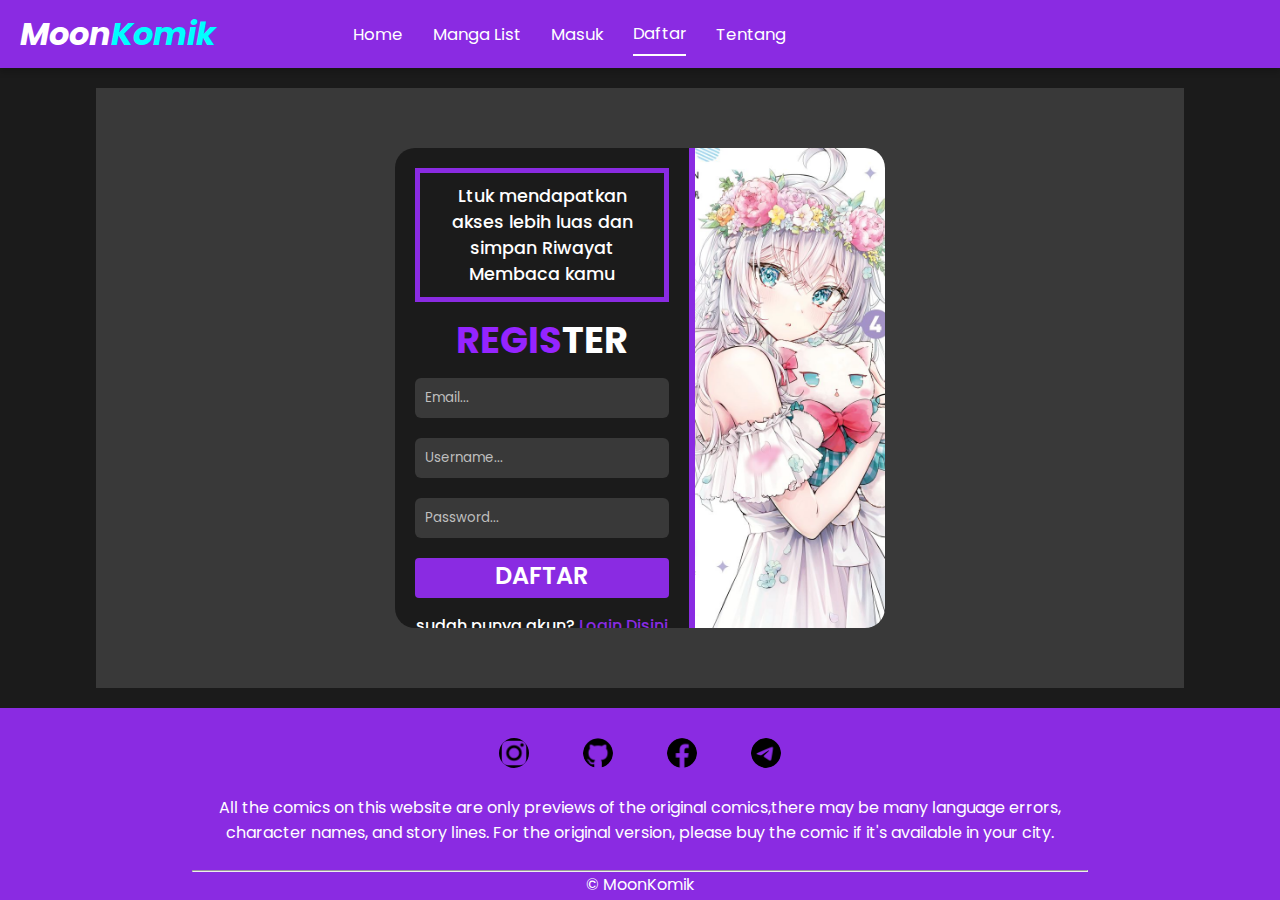
<file: Register/register.html>
<!DOCTYPE html>
<html lang="en">
<head>
    <meta charset="UTF-8">
    <meta name="viewport" content="width=device-width, initial-scale=1.0">
    <title>MoonKomik</title>
    <link rel="stylesheet" href="regiter.css">
    <link rel="preconnect" href="https://fonts.googleapis.com">
    <link rel="preconnect" href="https://fonts.gstatic.com" crossorigin>
    <link href="https://fonts.googleapis.com/css2?family=Permanent+Marker&family=Poetsen+One&family=Poppins:ital,wght@0,100;0,200;0,300;0,400;0,500;0,600;0,700;0,800;0,900;1,100;1,200;1,300;1,400;1,500;1,600;1,700;1,800;1,900&display=swap" rel="stylesheet">
</head>
<body>
    <header>
        <a href="#"><i><h1 class="judul">Moon<span>Komik</span></h1></i></a>
        <div class="nav">
            <a href="/Home/index.html"><p>Home</p></a>
            <a href="/Manga-List/manga-list.html"><p>Manga List</p></a>
            <a href="/Login/login.html"><p>Masuk</p></a>
            <a href="#" class="home"><p>Daftar</p></a>
            <a href="/Tentang/tentang.html"><p>Tentang</p></a>
        </div>
        <div class="cari">
            <input type="text" placeholder="Search">
            <a href="#"><img src="../assets/search.png" alt="Search"></a>
        </div>
    </header>




    
    <!-- FORM LOGIN -->
<div class="main-log-container">
    <div class="container-login">
        
        <div class="right">
            <p class="p-top">Ltuk mendapatkan akses lebih luas dan simpan Riwayat Membaca kamu</p>
            <h1>REGIS<span>TER</span></h1>
            <form action="#.js" method="get">
                <input type="email" name="email" id="usr" placeholder="Email..." required><br>
                <input type="text" name="username" id="usr" placeholder="Username..." required><br>
                <input type="password" name="password" id="usr" placeholder="Password..." required><br>
                <button type="submit" class="submit">DAFTAR</a><br>
                </form>
                <p class="p-bot">sudah punya akun?<a href="/Register/register.html`" class="reg">  Login Disini</a></p>
                <br>
            </div>
            <img src="/assets/alya-cover.jpeg" alt="" class="cover">

    </div>
</div>








        <!-- FOOTER -->
        <footer>
            <div class="medsos">
                <a href="https://instagram.com/yudis.ashura" target="_blank"><span><img src="../icon/instagram.png" alt=""></span></a>
            </div>
            <div class="medsos">
                <a href="https://github.com/yuuashura" target="_blank"><span><img src="../icon/github.png" alt=""></span></a>
            </div>
            <div class="medsos">
                <a href="https://facebook.com/4sa.cyber" target="_blank"><span><img src="../icon/facebook.png" alt=""></span></a>
            </div>
            <div class="medsos">
                <a href="https://telegram.com/#" target="_blank"><span><img src="../icon/telegram.png" alt=""></span></a>
            </div>
        
            <div class="text-footer">
                <p>
                    All the comics on this website are only previews of the original comics,there may be many language errors, character names, and story lines. For the original version, please buy the comic if it's available in your city.</p>
                    <br><hr>
                    <p>&copy; MoonKomik</p>
                </div>
        
        </footer>
        </body>
        </html>
</file>
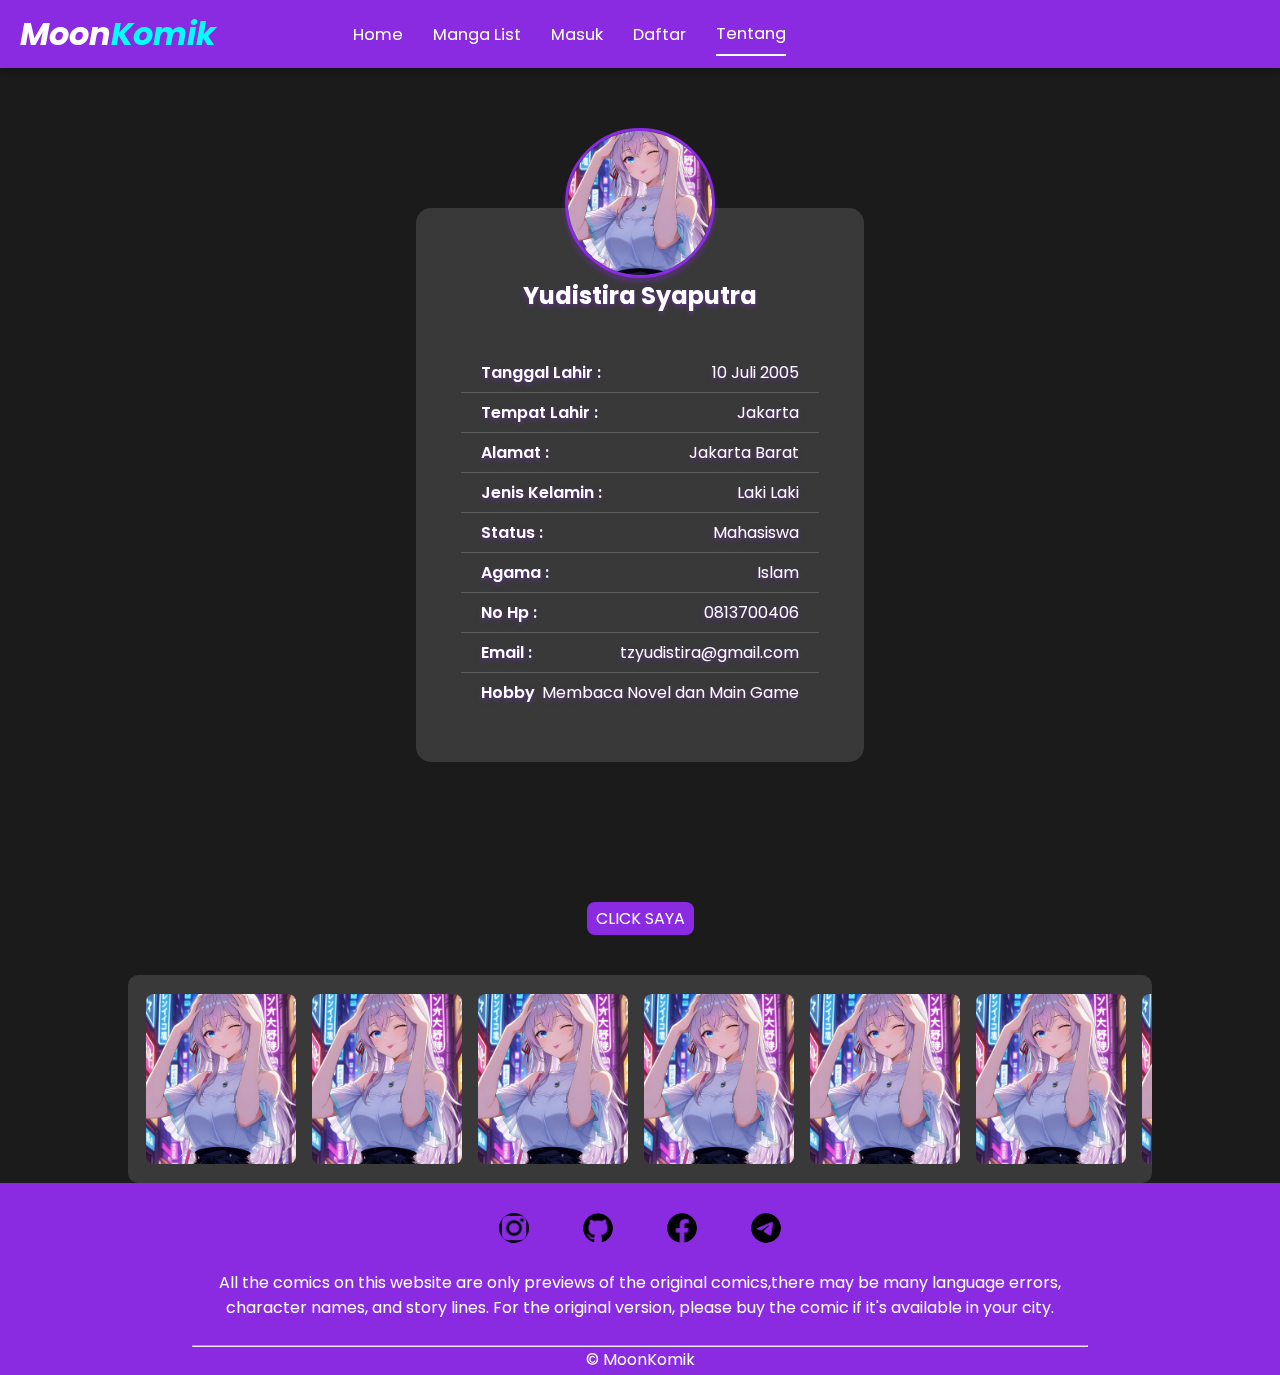
<file: Tentang/tentang.html>
<!DOCTYPE html>
<html lang="en">
<head>
    <meta charset="UTF-8">
    <meta name="viewport" content="width=device-width, initial-scale=1.0">
    <title>MoonKomik</title>
    <link rel="stylesheet" href="tentang.css">
    <link rel="preconnect" href="https://fonts.googleapis.com">
    <link rel="preconnect" href="https://fonts.gstatic.com" crossorigin>
    <link href="https://fonts.googleapis.com/css2?family=Permanent+Marker&family=Poetsen+One&family=Poppins:ital,wght@0,100;0,200;0,300;0,400;0,500;0,600;0,700;0,800;0,900;1,100;1,200;1,300;1,400;1,500;1,600;1,700;1,800;1,900&display=swap" rel="stylesheet">
</head>
<body>
    <header>
        <a href="#"><i><h1 class="judul">Moon<span>Komik</span></h1></i></a>
        <div class="nav">
            <a href="/Home/index.html"><p>Home</p></a>
            <a href="/Manga-List/manga-list.html"><p>Manga List</p></a>
            <a href="/Login/login.html"><p>Masuk</p></a>
            <a href="/Register/register.html"><p>Daftar</p></a>
            <a href="#" class="home"><p>Tentang</p></a>
        </div>
        <div class="cari">
            <input type="text" placeholder="Search">
            <a href="#"><img src="../assets/search.png" alt="Search"></a>
        </div>
    </header>


    <div class="container">
        <div class="profile-pict">
            <img src="/assets/alya-cover3.jpeg" alt="">
        </div>
        <h2 class="nama">Yudistira Syaputra</h2>
        

        <div class="data-diri">
            <div class="label">Tanggal Lahir : </div>
            <div class="isi">10 Juli 2005</div>
        </div>


        <div class="data-diri">
            <div class="label">Tempat Lahir : </div>
            <div class="isi">Jakarta</div>
        </div>


        <div class="data-diri">
            <div class="label">Alamat : </div>
            <div class="isi">Jakarta Barat</div>
        </div>


        <div class="data-diri">
            <div class="label">Jenis Kelamin : </div>
            <div class="isi">Laki Laki</div>
        </div>

        <div class="data-diri">
            <div class="label">Status : </div>
            <div class="isi">Mahasiswa</div>
        </div>

        <div class="data-diri">
            <div class="label">Agama : </div>
            <div class="isi">Islam</div>
        </div>

        <div class="data-diri">
            <div class="label">No Hp :  </div>
            <div class="isi">0813700406</div>
        </div>

        <div class="data-diri">
            <div class="label">Email :  </div>
            <div class="isi">tzyudistira@gmail.com  </div>
        </div>

        <div class="data-diri" id="dat">
            <div class="label">Hobby</div>
            <div class="isi">Membaca Novel dan Main Game</div>
        </div>

    </div>


    <div class="tombol">
        <a href="/assets/hitam.jpg">CLICK SAYA</a>
    </div>

    <div class="galery">
        <div class="card">
            <img src="/assets/alya-cover3.jpeg" alt="">
        </div>

        <div class="card">
            <img src="/assets/alya-cover3.jpeg" alt="">
        </div>

        <div class="card">
            <img src="/assets/alya-cover3.jpeg" alt="">
        </div>

        <div class="card">
            <img src="/assets/alya-cover3.jpeg" alt="">
        </div>

        <div class="card">
            <img src="/assets/alya-cover3.jpeg" alt="">
        </div>

        <div class="card">
            <img src="/assets/alya-cover3.jpeg" alt="">
        </div>

        <div class="card">
            <img src="/assets/alya-cover3.jpeg" alt="">
        </div>

        <div class="card">
            <img src="/assets/alya-cover3.jpeg" alt="">
        </div>

        <div class="card">
            <img src="/assets/alya-cover3.jpeg" alt="">
        </div>

        <div class="card">
            <img src="/assets/alya-cover3.jpeg" alt="">
        </div>

        <div class="card">
            <img src="/assets/alya-cover3.jpeg" alt="">
        </div>

        <div class="card">
            <img src="/assets/alya-cover3.jpeg" alt="">
        </div>

        <div class="card">
            <img src="/assets/alya-cover3.jpeg" alt="">
        </div>

        <div class="card">
            <img src="/assets/alya-cover3.jpeg" alt="">
        </div>
    </div>




        <!-- FOOTER -->
        <footer>
            <div class="medsos">
                <a href="https://instagram.com/yudis.ashura" target="_blank"><span><img src="../icon/instagram.png" alt=""></span></a>
            </div>
            <div class="medsos">
                <a href="https://github.com/yuuashura" target="_blank"><span><img src="../icon/github.png" alt=""></span></a>
            </div>
            <div class="medsos">
                <a href="https://facebook.com/4sa.cyber" target="_blank"><span><img src="../icon/facebook.png" alt=""></span></a>
            </div>
            <div class="medsos">
                <a href="https://telegram.com/#" target="_blank"><span><img src="../icon/telegram.png" alt=""></span></a>
            </div>
        
            <div class="text-footer">
                <p>
                    All the comics on this website are only previews of the original comics,there may be many language errors, character names, and story lines. For the original version, please buy the comic if it's available in your city.</p>
                    <br><hr>
                    <p>&copy; MoonKomik</p>
                </div>
        
        </footer>
        </body>
        </html>
</file>
<file: Home/style.css>
* {
    padding: 0;
    margin: 0;
    box-sizing: border-box;
    font-family: "Poppins", sans-serif;
}

a {
    color: inherit;
    text-decoration: none;
}

body {
    background-color: #1b1b1b;
    color: white;
    overflow-x: hidden;
}

header {
    display: flex;
    width: 100%;
    background-color: blueviolet;
    justify-content: space-between;
    align-items: center;
    padding: 10px 20px;
    box-shadow: 0px 4px 6px rgba(0, 0, 0, 0.2);
    z-index: 1000;
}

.nav {
    display: flex;
    align-items: center;
}

.nav .home {
    border-bottom: 2px solid white;
}

.judul {
    color: white;
}

.judul span {
    color: aqua;
}

.nav a {
    font-size: 1.04rem;
    margin: 0 15px;
    padding: 8px 0;
    color: white;
    transition: 0.3s ease;
}

.nav a:hover {
    color: rgb(200, 200, 200);
}

.cari {
    display: flex;
    background-color: rgb(148, 92, 201);
    border-radius: 4px;
    margin-right: 20px;
}

.cari a {
    display: flex;
    align-items: center;
    padding: 0 10px;
}

.cari img {
    width: 20px;
    height: 20px;
}

.cari input {
    border: none;
    padding: 10px 10px;
    border-radius: 4px;
    color: white;
    background-color: transparent;
}

.cari input::placeholder {
    color: white;
    opacity: 0.8;
}

.cari input:focus {
    outline: none;
}

.update-container {
    cursor: pointer;
     flex: 0 0 100%; 
    height: 400px;
    border-radius: 10px;
    overflow: hidden;
    background-size: cover;
    background-position: center center;
    position: relative;
}

.filter {
    display: flex;
    justify-content: space-between;
    align-items: center;
    padding: 0 40px;
    background-color: rgba(27, 27, 27, 0.562);
    backdrop-filter: blur(8px);
    width: 100%;
    height: 100%;
}

.left-up {
    flex: 1;
    max-width: 60%;
    color: #ffffff;
}

.chapter {
    color: white;
    font-size: 2rem;
    padding: 5px 10px;
    display: inline-block;
    margin-bottom: 15px;
    font-weight: bold;
    border-bottom: 1px solid white;
}

.left-up h1 {
    font-size: 1.5rem;
    margin-bottom: 15px;
    line-height: 1.2;
    text-shadow: 2px 2px 4px rgba(0,0,0,0.2);
}

.keterangan {
    font-size: 1rem;
    margin-bottom: 20px;
    line-height: 1.5;
}

.genres {
    display: flex;
    gap: 10px;
}

.genres p {
    border: 1px solid white;
    padding: 6px 12px;
    border-radius: 10px;
    font-size: 0.7rem;
    background-color: #1b1b1b00;
    transition: 0.2s;
}

.genres p:hover{
    background-color: #ffffff22;
    color: rgb(0, 0, 0);
}


.reading-now{
    display: inline-block;
    background-color: blueviolet;
    font-size: 1.2rem;
    padding: 8px 30px;
    margin: 20px 0px;
    border-radius: 5px;
    box-shadow: 0px 2px 5px #00000025;
    transition: 0.3s;
}

.reading-now:hover{
    transform: scale(1.02) translateY(2px);
}


.right-up {
    flex-basis: 20%;
    margin-right: 150px;
    height: 100%;
    position: relative;
    overflow: hidden;
    transform: skewX(-15deg);
    transition: 0.4s ease-in-out;
    cursor:grab;
}

 .right-up:hover {
    transform: skewX(0deg) scale(1.1);
}

.right-up img {
    position: absolute;
    top: 0;
    left: 0;
    width: 100%;
    height: 100%;
    object-fit: cover;
    transition: opacity 0.4s ease-in-out;
}

.right-up .cov2 {
    opacity: 0;
}
.right-up:hover .cov1 {

    opacity: 0;
}
.right-up:hover .cov2 {
    opacity: 1;
}

.slider{
    position: relative;
    width: 85%;
    margin: 40px auto;
}

.slider-items{
    display: flex;
    overflow-x: auto;
    scroll-behavior: smooth;
        /* H I D E  S R O L L  B A R  */
    scrollbar-width: none; 
    -ms-overflow-style: none;
}

.btn-slide{
    position: absolute;
    top: 50%;
    transform: translateY(-50%);
    z-index: 10;
    width: 50px;
    height: 50px;
    border-radius: 50%;
    border: none;
    background-color: rgba(255, 255, 255, 0.7);
    color: rgb(0, 0, 0);
    font-size: 2rem;
    cursor: pointer;
    transition: background-color 0.2s;
}

.btn-slide:hover {
    background-color: rgb(209, 209, 209);
}

#next-btn{
    right: -25px;
}

#prev-btn{
    left: -25px;
}

.container-popular{
    width: 85%;
    margin: 40px auto;
    border-radius: 6px;
    background-color: #201f1f;
    padding-bottom: 20px;
}

.header-popular{
    padding: 0px 3px;
    margin-bottom: 10px;
    margin: 10px 0px 15px 20px;
    border-bottom: 1px solid rgba(255, 255, 255, 0.224);
}

.items-popular{
    display: grid;
    grid-template-columns: repeat(7, minmax(150px,1fr));
}

.card {
    display: flex;
    flex-direction: column;
    width: 170px;
    overflow: hidden;
    padding: 10px;
}


.logo-komik{
    background-color: white;
    width: 100%;
    height: 180px;
    overflow: hidden;
    border-radius: 10px;
}

.card .logo-komik img {
    border-radius: 10px;
    width: 100%;
    height: 100%;
    object-fit: cover;
    transition: 0.2s ease;
}

.card .logo-komik img:hover{
    transform: scale(1.1);
}

.deskripsi-komik h3 {
    font-size: 1rem;
    margin-bottom: 10px;
    margin-top: 8px;
    white-space: nowrap;
    overflow: hidden;
    text-overflow: ellipsis;
    transition: 0.2s ease;
}

.deskripsi-komik h3:hover {
    color: #9c27b0;
}

.chapter-list {
    list-style: none;
    padding: 0;
    margin: 0;
}

.chapter-list li {
    margin-left: 10px;
    padding: 3px 5px;
    font-size: 0.7rem;
    background-color: #9b27b040;
    margin: 9px 0px 9px 4px;
    border-radius: 20px;
}

.chapter-list li a:hover {
    color: #9c27b0;
    transition: 0.2s ease;

}

.release-time{
    list-style: none;
}

.release-time li{
    padding: 3px 5px;
    font-size: 0.7rem;
    margin: 9px 30px 9px 0px;
}

.chap{
    display: flex;
    justify-content: space-between;
}

.next-new-btn{
    text-align: center;
}

.new-next{
    font-size: 1rem;
    padding: 4px 8px;
    border-radius: 4px;
    margin: 20px 0;
    background-color: blueviolet;
}





/* FOOTER  */
footer{
    background-color: blueviolet;
    text-align: center;
    padding: 10px 0px 2px 0px;

}


.medsos{
    margin: 20px;
    width: 40px;
    display: inline-block;
}

.medsos img{
    width: 30px;
    border-radius: 50%;
    transition: 0.3s;
}

.medsos img:hover{
    background-color: #1b1b1b25;
    transform: scale(1.1);
}

.text-footer{
    margin: 0px auto 1px auto;
    width: 70%;
}
</file>
<file: Login/login.css>
* {
    padding: 0;
    margin: 0;
    box-sizing: border-box;
    font-family: "Poppins", sans-serif;
}

a {
    color: inherit;
    text-decoration: none;
}

body {
    background-color: #1b1b1b;
    color: white;
    overflow-x: hidden;
}

header {
    display: flex;
    width: 100%;
    background-color: blueviolet;
    justify-content: space-between;
    align-items: center;
    padding: 10px 20px;
    box-shadow: 0px 4px 6px rgba(0, 0, 0, 0.2);
    z-index: 1000;
}

.nav {
    display: flex;
    align-items: center;
}

.nav .home {
    border-bottom: 2px solid white;
}

.judul {
    color: white;
}

.judul span {
    color: aqua;
}

.nav a {
    font-size: 1.04rem;
    margin: 0 15px;
    padding: 8px 0;
    color: white;
    transition: 0.3s ease;
}

.nav a:hover {
    color: rgb(200, 200, 200);
}

.cari {
    display: flex;
    background-color: rgb(148, 92, 201);
    border-radius: 4px;
    margin-right: 20px;
    opacity: 0;
}

.cari a {
    display: flex;
    align-items: center;
    padding: 0 10px;
}

.cari img {
    width: 20px;
    height: 20px;
}

.cari input {
    border: none;
    padding: 10px 10px;
    border-radius: 4px;
    color: white;
    background-color: transparent;  
}

.cari input::placeholder {
    color: white;
    opacity: 0.8;
}

.cari input:focus {
    outline: none;
}




/* M A I N L O G I N  */
.main-log-container{
    background-color: #393939;
    width: 85%;
    margin: 20px auto;
    display: grid;
    place-items: center;
    height: 600px;

}

.jud {
    background-color: #dedede;
    margin: 0px 0px -200px 0px;
}

.container-login{
    display: flex;
    overflow: hidden;
    width: 45%;
    background-color: #1b1b1b;
    justify-content: center;
    height: 80%;
    border-radius: 20px;
}

.cover{
    width: 40%;
    object-fit: cover;
    border-right: 6px solid blueviolet;
    }

.right{
    text-align: center;
}

.right .p-top{
    font-weight: 500;
    text-align: center;
    margin: 20px 20px 10px 20px;
    padding: 10px;
    border: 5px solid blueviolet;
    font-size: 1.1rem;
}

.right h1{
    margin: 0 20px;
    font-size: 2.3rem;
}

form{
    margin: 0px 20px;
}

.right input{
    width: 100%;
    height: 40px;
    margin: 10px 0px;
    padding: 0px 10px;
    border-radius: 6px;
    background-color: #393939;
    border: none;
    color: rgb(191, 191, 191);
    transition: 0.3s ease;
}

.right input:focus{
    outline: none;
    border: 2px solid blueviolet;
}

.right input::placeholder{
    color: rgb(191, 191, 191);
}

.forget{
    color: #dedede;
    font-weight: 500;
}   

.right .submit{
    display: block; 
    width: 100%;
    height: 40px;
    background-color: blueviolet;
    color: white;
    font-weight: 600;
    font-size: 1.5rem;
    margin-top: 10px;
    border: none;
    border-radius: 4px;
}

.right h1 span{
    color: white ;
}
.right h1{
    color: rgb(149, 36, 255) ;
}
.p-bot{
    margin-top: 20px;
    font-size: 1rem;
    font-weight: 500;
}

.reg{
    color: blueviolet;
}

.reg:active{
    color: violet;
}












    /* F O O T E R  */
footer{
    background-color: blueviolet;
    text-align: center;
    padding: 10px 0px 2px 0px;

}
.medsos{
    margin: 20px;
    width: 40px;
    display: inline-block;
}

.medsos img{
    width: 30px;
    border-radius: 50%;
    transition: 0.3s;
}

.medsos img:hover{
    background-color: #1b1b1b25;
    transform: scale(1.1);
}

.text-footer{
    margin: 0px auto 1px auto;
    width: 70%;
}
</file>
<file: Manga-List/manga-list.css>
* {
    padding: 0;
    margin: 0;
    box-sizing: border-box;
    font-family: "Poppins", sans-serif;
}

a {
    color: inherit;
    text-decoration: none;
}

body {
    background-color: #1b1b1b;
    color: white;
    overflow-x: hidden;
}

header {
    display: flex;
    width: 100%;
    background-color: blueviolet;
    justify-content: space-between;
    align-items: center;
    padding: 10px 20px;
    box-shadow: 0px 4px 6px rgba(0, 0, 0, 0.2);
    z-index: 1000;
}

.nav {
    display: flex;
    align-items: center;
}

.nav .home {
    border-bottom: 2px solid white;
}

.judul {
    color: white;
}

.judul span {
    color: aqua;
}

.nav a {
    font-size: 1.04rem;
    margin: 0 15px;
    padding: 8px 0;
    color: white;
    transition: 0.3s ease;
}

.nav a:hover {
    color: rgb(200, 200, 200);
}

.cari {
    display: flex;
    background-color: rgb(148, 92, 201);
    border-radius: 4px;
    margin-right: 20px;
}

.cari a {
    display: flex;
    align-items: center;
    padding: 0 10px;
}

.cari img {
    width: 20px;
    height: 20px;
}

.cari input {
    border: none;
    padding: 10px 10px;
    border-radius: 4px;
    color: white;
    background-color: transparent;  
}

.cari input::placeholder {
    color: white;
    opacity: 0.8;
}

.cari input:focus {
    outline: none;
}





/* MAIN  */
.container-popular{
    width: 85%;
    margin: 40px auto;
    border-radius: 6px;
    background-color: #201f1f;
    padding-bottom: 20px;
}

.header-popular{
    padding: 0px 3px;
    margin-bottom: 10px;
    margin: 10px 0px 15px 20px;
    border-bottom: 1px solid rgba(255, 255, 255, 0.224);
}

.search-items{
    display: flex;
    justify-content: space-between;
    margin: 4px 10px;
}

.search-items select{
    width: 100%;
    margin: 10px;
    height: 40px;
    background-color: #949191;
    color: #000000;
    border-radius: 5px;
    font-size: 1rem;
    text-align: center;
}

.search-items select:focus {
    border: none;
    outline: none;
}

.search-items option{
    color: white;
    background-color: #1b1b1b;
    font-size: 1rem;

}

.search-items a{
    background-color: blueviolet;
    font-weight: 560;
    margin: auto;
    padding: 10px 18px;
    border-radius: 5px;
}



.items-popular{
    display: grid;
    grid-template-columns: repeat(6, minmax(200px,1fr));
}

.card {
    display: flex;
    flex-direction: column;
    width: 200px;
    overflow: hidden;
    padding: 10px;
}


.logo-komik{
    background-color: white;
    width: 100%;
    height: 200px;
    overflow: hidden;
    border-radius: 10px;
}

.card .logo-komik img {
    border-radius: 10px;
    width: 100%;
    height: 100%;
    object-fit: cover;
    transition: 0.2s ease;
}

.card .logo-komik img:hover{
    transform: scale(1.1);
}

.deskripsi-komik h3 {
    text-align: center;
    font-size: 1rem;
    margin-bottom: 10px;
    margin-top: 8px;
    white-space: nowrap;
    overflow: hidden;
    text-overflow: ellipsis;
    transition: 0.2s ease;
}

.deskripsi-komik h3:hover {
    color: #9c27b0;
}

.chapter-list {
    list-style: none;
    padding: 0;
    margin: 0;
}

.chapter-list li {
    margin-left: 10px;
    padding: 3px 5px;
    font-size: 0.7rem;
    margin: 0px 0px 9px 0px;
    border-radius: 20px;
}

.chapter-list li a:hover {
    color: #9c27b0;
    transition: 0.2s ease;

}

.chap{
    display: flex;
    justify-content: space-between;
}


.next-new-btn{
    text-align: center;
}

.new-next{
    font-size: 1rem;
    padding: 4px 8px;
    border-radius: 4px;
    margin: 20px 0;
    background-color: blueviolet;
}






/* UDAH LUMAYAN PAHAM BEFORE, ABSOLUTE, RELATIF DAN CONTENT */
/* WITH AI  */
/* Wadah utama untuk rating */
.rating {
    margin-top: -10px;
    display: flex;
    align-items: center;
    gap: 10px; /* Jarak antara bintang dan angka */
    font-family: sans-serif;
    color: #e0e0e0;
}

/* Wadah untuk menumpuk bintang */
.stars-outer {
    position: relative;
    display: inline-block;
    font-size: 24px; /* Atur ukuran bintang di sini */
}

/* Pseudo-element untuk bintang KOSONG (lapisan bawah) */
.stars-outer::before {
    content: "★★★★★";
    color: #444; /* Warna bintang kosong */
}

/* Wadah untuk bintang ISI (lapisan atas) */
.stars-inner {
    position: absolute;
    top: 0;
    left: 0;
    white-space: nowrap;
    overflow: hidden; /* Ini yang akan "memotong" bintang */
    
    /* Atur lebarnya sesuai rating. Akan kita hitung di bawah */
    width: 0; 
}

/* Pseudo-element untuk bintang ISI (lapisan atas) */
.stars-inner::before {
    content: "★★★★★";
    color: #f8ce0b; /* Warna bintang yang terisi */
}

.rating-number {
    font-size: 1rem;
    font-weight: bold;
}   








/* NO AI  */

/* FOOTER  */
footer{
    background-color: blueviolet;
    text-align: center;
    padding: 10px 0px 2px 0px;

}


.medsos{
    margin: 20px;
    width: 40px;
    display: inline-block;
}

.medsos img{
    width: 30px;
    border-radius: 50%;
    transition: 0.3s;
}

.medsos img:hover{
    background-color: #1b1b1b25;
    transform: scale(1.1);
}

.text-footer{
    margin: 0px auto 1px auto;
    width: 70%;
}
</file>
<file: Register/regiter.css>
* {
    padding: 0;
    margin: 0;
    box-sizing: border-box;
    font-family: "Poppins", sans-serif;
}

a {
    color: inherit;
    text-decoration: none;
}

body {
    background-color: #1b1b1b;
    color: white;
    overflow-x: hidden;
}

header {
    display: flex;
    width: 100%;
    background-color: blueviolet;
    justify-content: space-between;
    align-items: center;
    padding: 10px 20px;
    box-shadow: 0px 4px 6px rgba(0, 0, 0, 0.2);
    z-index: 1000;
}

.nav {
    display: flex;
    align-items: center;
}

.nav .home {
    border-bottom: 2px solid white;
}

.judul {
    color: white;
}

.judul span {
    color: aqua;
}

.nav a {
    font-size: 1.04rem;
    margin: 0 15px;
    padding: 8px 0;
    color: white;
    transition: 0.3s ease;
}

.nav a:hover {
    color: rgb(200, 200, 200);
}

.cari {
    display: flex;
    background-color: rgb(148, 92, 201);
    border-radius: 4px;
    margin-right: 20px;
    opacity: 0;
}

.cari a {
    display: flex;
    align-items: center;
    padding: 0 10px;
}

.cari img {
    width: 20px;
    height: 20px;
}

.cari input {
    border: none;
    padding: 10px 10px;
    border-radius: 4px;
    color: white;
    background-color: transparent;  
}

.cari input::placeholder {
    color: white;
    opacity: 0.8;
}

.cari input:focus {
    outline: none;
}





/* M A I N L O G I N  */
.main-log-container{
    background-color: #393939;
    width: 85%;
    margin: 20px auto;
    display: grid;
    place-items: center;
    height: 600px;

}

.container-login{
    display: flex;
    overflow: hidden;
    width: 45%;
    background-color: #1b1b1b;
    justify-content: center;
    height: 80%;
    border-radius: 20px;
}

.cover{
    width: 40%;
    object-fit: cover;
    border-left: 6px solid blueviolet;
    }

.right{
    text-align: center;
}

.right .p-top{
    font-weight: 500;
    text-align: center;
    margin: 20px 20px 10px 20px;
    padding: 10px;
    border: 5px solid blueviolet;
    font-size: 1.1rem;
}

.right h1{
    margin: 0 20px;
    font-size: 2.3rem;
}

form{
    margin: 0px 20px;
}

.right input{
    width: 100%;
    height: 40px;
    margin: 10px 0px;
    padding: 0px 10px;
    border-radius: 6px;
    background-color: #393939;
    border: none;
    color: rgb(191, 191, 191);
    transition: 0.3s ease;
}

.right input:focus{
    outline: none;
    border: 2px solid blueviolet;
}

.right input::placeholder{
    color: rgb(191, 191, 191);
}

.forget{
    color: #dedede;
    font-weight: 500;
}   

.right .submit{
    display: block; 
    width: 100%;
    height: 40px;
    background-color: blueviolet;
    color: white;
    font-weight: 600;
    font-size: 1.5rem;
    margin-top: 10px;
    border: none;
    border-radius: 4px;

}

.right h1 span{
    color: white ;
}
.right h1{
    color: rgb(149, 36, 255) ;
}
.p-bot{
    margin-top: 20px;
    font-size: 1rem;
    font-weight: 500;
}

.reg{
    color: blueviolet;
}

.reg:active{
    color: violet;
}








    /* F O O T E R  */
    footer{
        background-color: blueviolet;
        text-align: center;
        padding: 10px 0px 2px 0px;
    
    }
    .medsos{
        margin: 20px;
        width: 40px;
        display: inline-block;
    }
    
    .medsos img{
        width: 30px;
        border-radius: 50%;
        transition: 0.3s;
    }
    
    .medsos img:hover{
        background-color: #1b1b1b25;
        transform: scale(1.1);
    }
    
    .text-footer{
        margin: 0px auto 1px auto;
        width: 70%;
    }
</file>
<file: Tentang/tentang.css>
* {
    padding: 0;
    margin: 0;
    box-sizing: border-box;
    font-family: "Poppins", sans-serif;
}

a {
    color: inherit;
    text-decoration: none;
}

body {
    background-color: #1b1b1b;
    color: white;
    overflow-x: hidden;
    text-align: center;
}

header {
    display: flex;
    width: 100%;
    background-color: blueviolet;
    justify-content: space-between;
    align-items: center;
    padding: 10px 20px;
    box-shadow: 0px 4px 6px rgba(0, 0, 0, 0.2);
    z-index: 1000;
}

.nav {
    display: flex;
    align-items: center;
}

.nav .home {
    border-bottom: 2px solid white;
}

.judul {
    color: white;
}

.judul span {
    color: aqua;
}

.nav a {
    font-size: 1.04rem;
    margin: 0 15px;
    padding: 8px 0;
    color: white;
    transition: 0.3s ease;
}

.nav a:hover {
    color: rgb(200, 200, 200);
}

.cari {
    display: flex;
    background-color: rgb(148, 92, 201);
    border-radius: 4px;
    margin-right: 20px;
    opacity: 0;
}

.cari a {
    display: flex;
    align-items: center;
    padding: 0 10px;
}

.cari img {
    width: 20px;
    height: 20px;
}

.cari input {
    border: none;
    padding: 10px 10px;
    border-radius: 4px;
    color: white;
    background-color: transparent;  
}

.cari input::placeholder {
    color: white;
    opacity: 0.8;
}

.cari input:focus {
    outline: none;
}



.container {
    margin: 140px auto;
    width: 35%;
    background-color:#393939;
    display: flex;
    flex-direction: column;
    justify-content: center;
    align-items: center;
    border-radius: 15px;
    padding: 0px 0px 50px 0px;
}


.profile-pict {
    border-radius: 50%;
    width: 150px;
    height: 150px;
    overflow: hidden;
    margin-top: -80px;
    border: 3px solid blueviolet;
    box-shadow: 0px 5px 5px rgba(137, 43, 226, 0.311);
}

.profile-pict img{
    object-fit: cover;
    width: 100%;
    height: 100%;
}

.nama{
    text-shadow: 0px 2px 5px #8a2be280;
    margin-bottom: 40px;
}

.data-diri{
    width: 80%;
    justify-content: space-between;
    display: flex;
    padding: 7px 20px;
    text-shadow: 0px 2px 5px #8a2be280;
    border-bottom: 1px solid #ffffff30;
}

#dat{
    border-bottom: none;
}

.label{
    font-weight: 600;
}

.tombol{
    background-color: blueviolet;
    display: inline-block;
    margin-bottom: 40px;
    padding: 4px 9px;
    border-radius: 8px;
}

.galery {
    background-color: #393939;
    margin: 0 auto 0 auto;
    width: 80%;
    display: flex;
    overflow-x: auto;
    padding: 15px 10px;
    border-radius: 10px;
}

.galery::-webkit-scrollbar {
    height: 8px;
}



/* ========================================== */
/* hasil ngulik */
/* untuk belakang scrollbarnya */
.galery::-webkit-scrollbar-track {
    background: #2e2e2e;
    border-radius: 10px;
}


/* untuk scrollbac itu sendiri */
.galery::-webkit-scrollbar-thumb {
    background: #888;
    border-radius: 10px;
}

/* scrollbarnya ketika di hover */
.galery::-webkit-scrollbar-thumb:hover {
    background: #555;
}
/* =============================================== */

.card {
    flex-shrink: 0;     
    width: 150px;
    height: 170px;
    overflow: hidden;
    margin: 4px 8px; 
    padding: 0; 
    background-color: #555;
    border-radius: 8px;
    transition: transform 0.2s ease-in-out;
}

.card:hover {
    transform: scale(1.05);
}

.card img {
    width: 100%;
    height: 100%;
    object-fit: cover; 
}


    /* F O O T E R  */
    footer{
        background-color: blueviolet;
        text-align: center;
        padding: 10px 0px 2px 0px;
    
    }
    .medsos{
        margin: 20px;
        width: 40px;
        display: inline-block;
    }
    
    .medsos img{
        width: 30px;
        border-radius: 50%;
        transition: 0.3s;
    }
    
    .medsos img:hover{
        background-color: #1b1b1b25;
        transform: scale(1.1);
    }
    
    .text-footer{
        margin: 0px auto 1px auto;
        width: 70%;
    }
</file>
